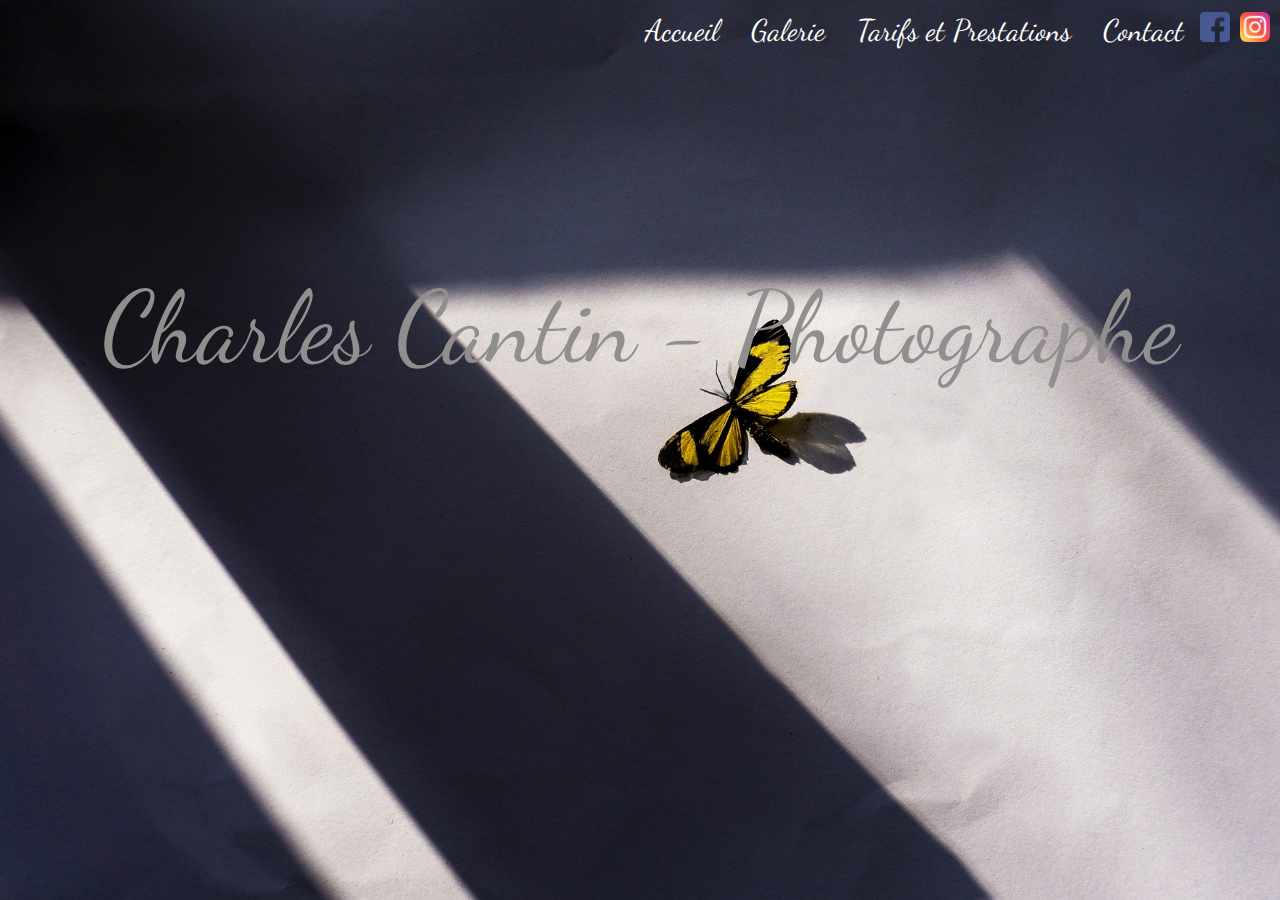
<file: index.html>
<!DOCTYPE html>
<html lang="fr">
<head>
  <meta charset="UTF-8">
  <meta name="viewport" content="width=device-width, initial-scale=1.0">
  <meta name="description" content="Conserver la memoire de vos meilleurs moments"/>
  <title>Charles Cantin Photographe</title>
  <link rel="stylesheet" href="Bootstrap/css/bootstrap.min.css">
  <link rel="stylesheet" href="style.css">
</head>
<body>
  <header>
    <ul class="nav justify-content-end">
      <li class="nav-item">
        <a class="nav-link active" aria-current="page" href="index.html">Accueil</a>
      </li>
      <li class="nav-item">
        <a class="nav-link" href="Galerie.html">Galerie</a>
      </li>
      <li class="nav-item">
        <a class="nav-link" href="Tarifs & Prestations.html">Tarifs et Prestations</a>
      </li>
      <li class="nav-item">
        <a class="nav-link" href="Contact.html">Contact</a>
      </li>
      <li class="nav-item">
      <a class="navbar-brand" href="https://www.flaticon.com/free-icons/facebook">
        <img src="src/facebook.png" alt="Facebook icons created by Pixel perfect - Flaticon" class="icons">
      </a>
      </li>
      <li class="nav-item">
      <a class="navbar-brand" href="https://www.flaticon.com/free-icons/instagram">
        <img src="src/instagram.png" alt="Instagram icons created by Pixel perfect - Flaticon" class="icons">
      </a>
      </li>
    </ul>
  </header>
    <main>
      <div class="maintitle">
        <p>Charles Cantin - Photographe</p>
      </div>
    </main>
    
    <script src="Bootstrap/js/bootstrap.bundle.min.js"></script>

</body>
</html>
</file>
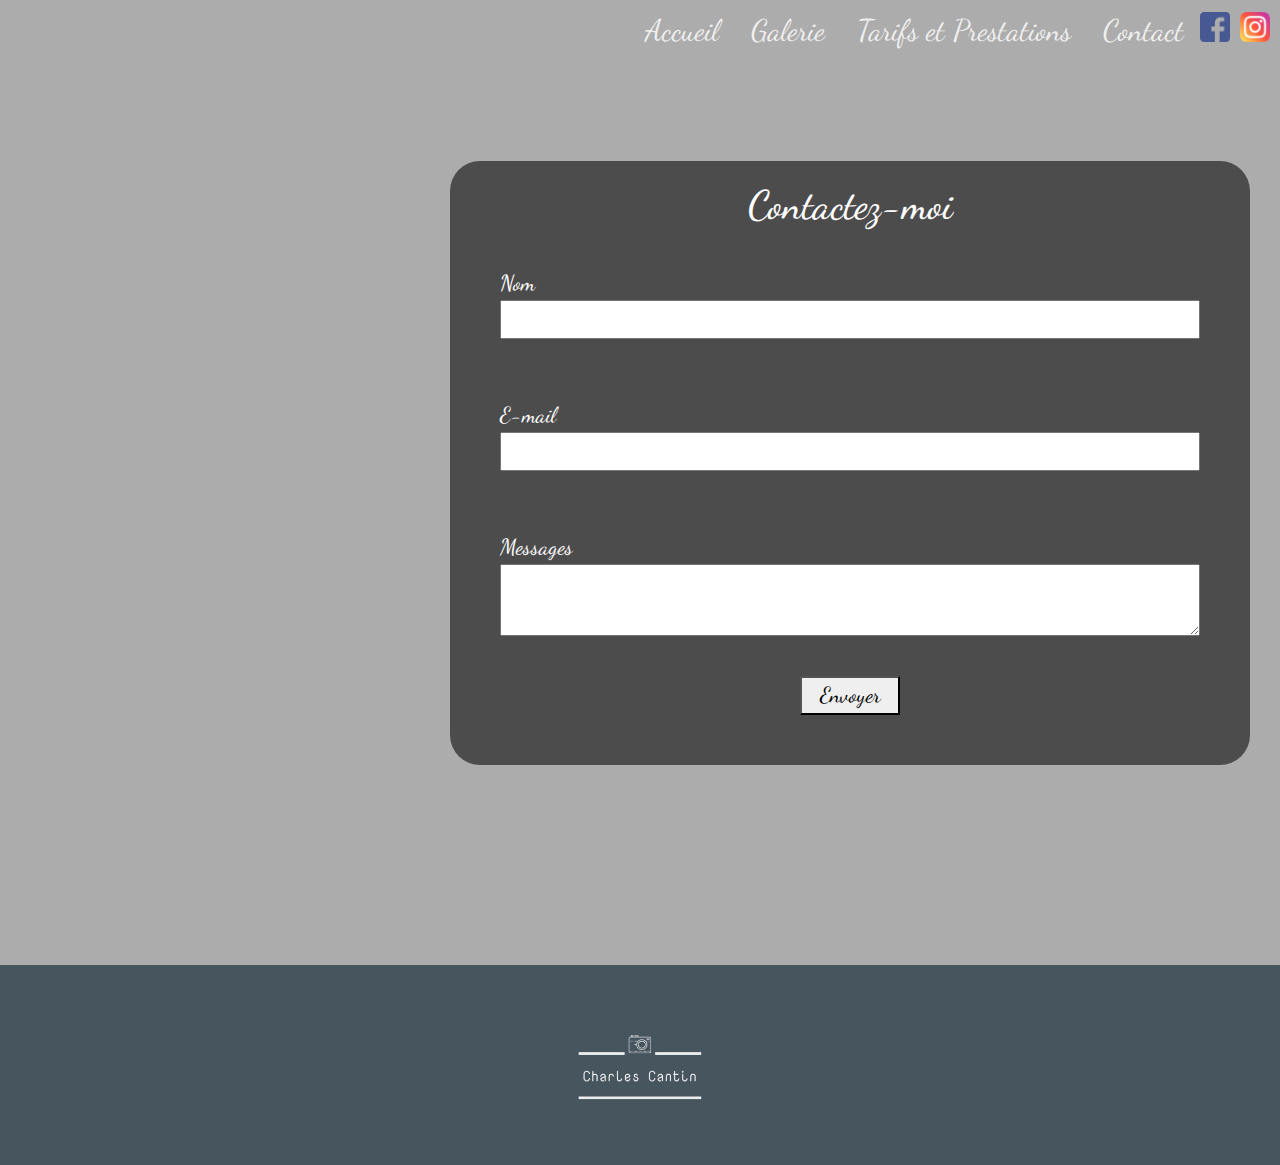
<file: Contact.html>
<!DOCTYPE html>
<html lang="fr">
<head>
  <meta charset="UTF-8">
  <meta name="viewport" content="width=device-width, initial-scale=1.0">
  <meta name="description" content="Conserver la memoire de vos meilleurs moments"/>
  <title>Charles Cantin Photographe</title>
  <link rel="stylesheet" href="Bootstrap/css/bootstrap.min.css">
  <link rel="stylesheet" href="style2.css">
</head>
<body>
  <header>
    <ul class="nav justify-content-end">
      <li class="nav-item">
        <a class="nav-link active" aria-current="page" href="index.html">Accueil</a>
      </li>
      <li class="nav-item">
        <a class="nav-link" href="Galerie.html">Galerie</a>
      </li>
      <li class="nav-item">
        <a class="nav-link" href="Tarifs & Prestations.html">Tarifs et Prestations</a>
      </li>
      <li class="nav-item">
        <a class="nav-link" href="Contact.html">Contact</a>
      </li>
      <li class="nav-item">
        <a class="navbar-brand" href="https://www.flaticon.com/free-icons/facebook">
          <img src="src/facebook.png" alt="Facebook icons created by Pixel perfect - Flaticon" class="icons">
        </a>
        </li>
        <li class="nav-item">
        <a class="navbar-brand" href="https://www.flaticon.com/free-icons/instagram">
          <img src="src/instagram.png" alt="Instagram icons created by Pixel perfect - Flaticon" class="icons">
        </a>
        </li>
    </ul>
  </header>
    <main class="contactform">
      <h1 class="text-center">Contactez-moi</h1>
      <form
          action="https://formspree.io/f/xoqzybny"
          method="POST"
          >
      <label>
            Nom<br>
            <input type="name" name="name" maxlength="20" required>
        </label><br>
      <label>
          E-mail<br>
          <input type="email" name="email" required>
      </label><br>
      <label>
          Messages<br>
          <textarea name="message" maxlength="300" required></textarea>
      </label><br>
      <button type="submit" class="button">Envoyer</button>
      </form>
    </main>

    <script src="Bootstrap/js/bootstrap.bundle.min.js"></script>
</body>
<footer><div class="logo text-center"><img src="src/logo.JPG" alt="logo" width="200" height="200"></div></footer>
</html>
</file>
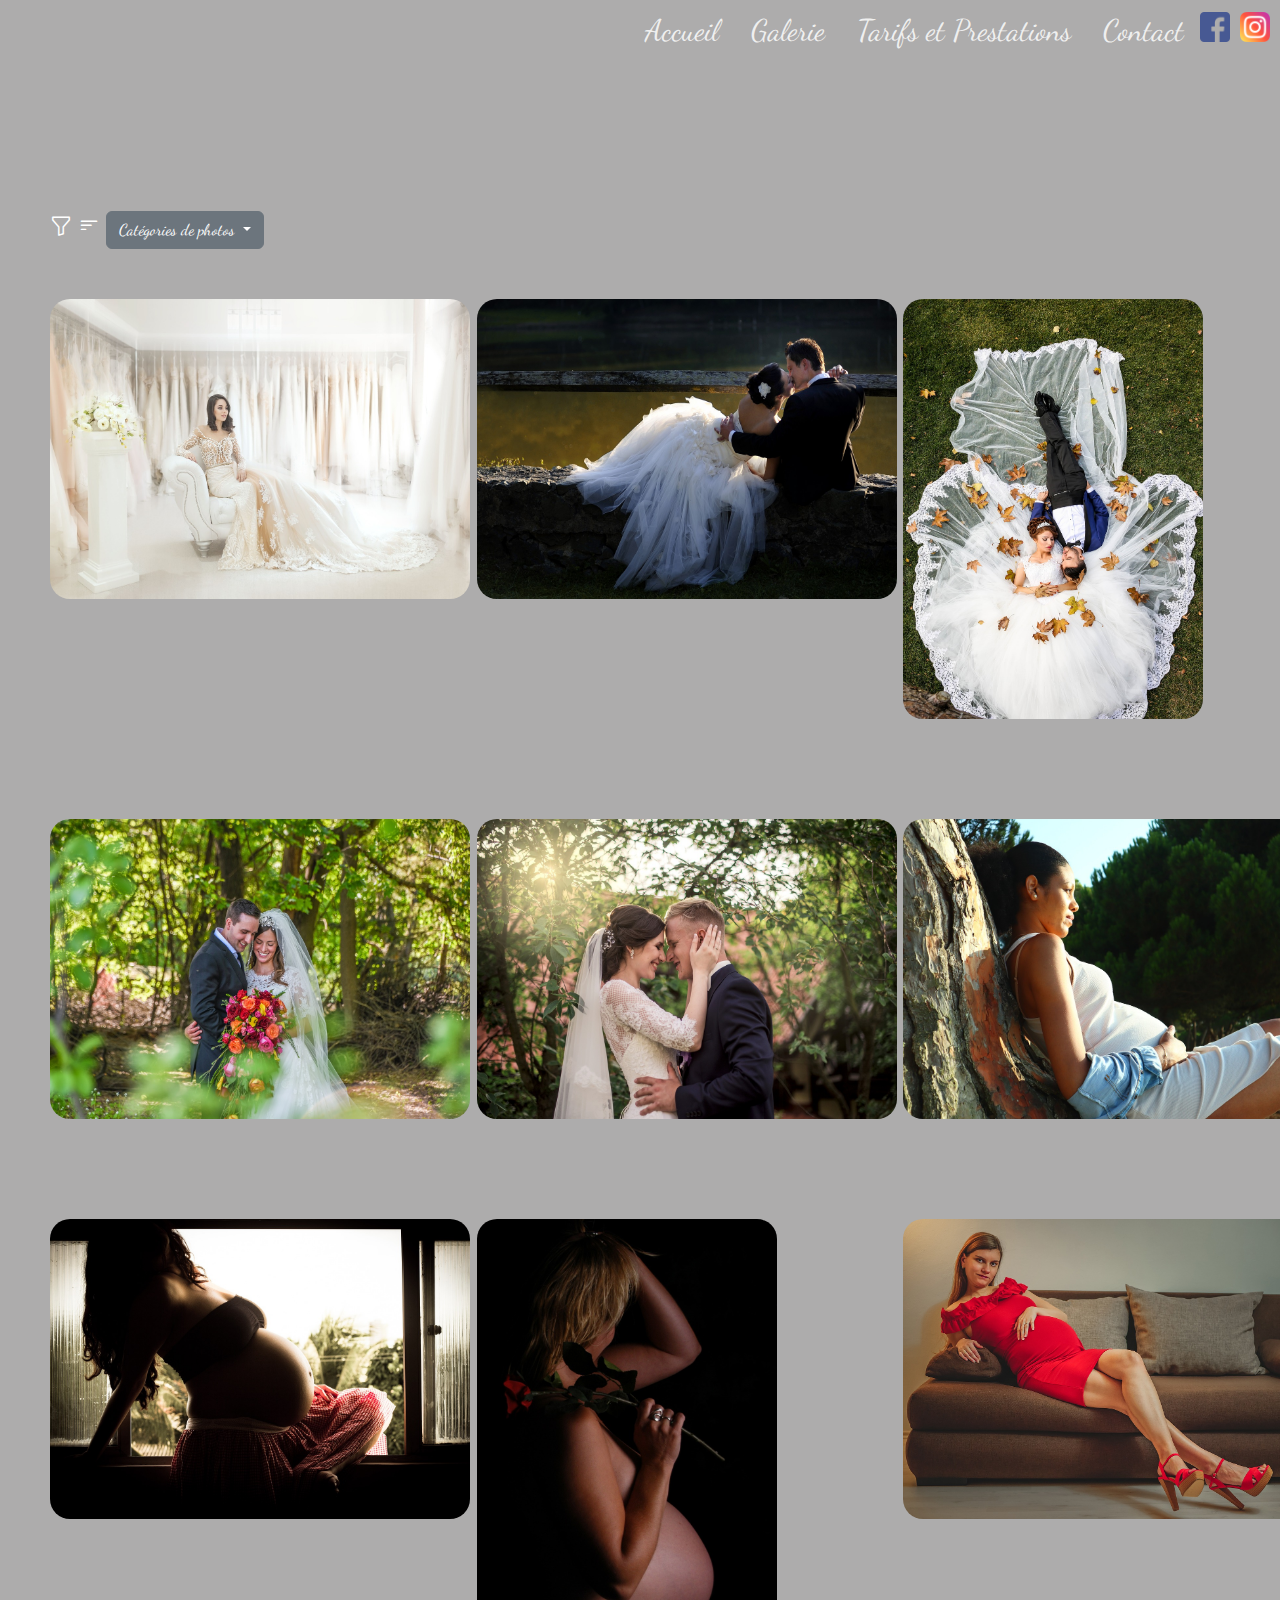
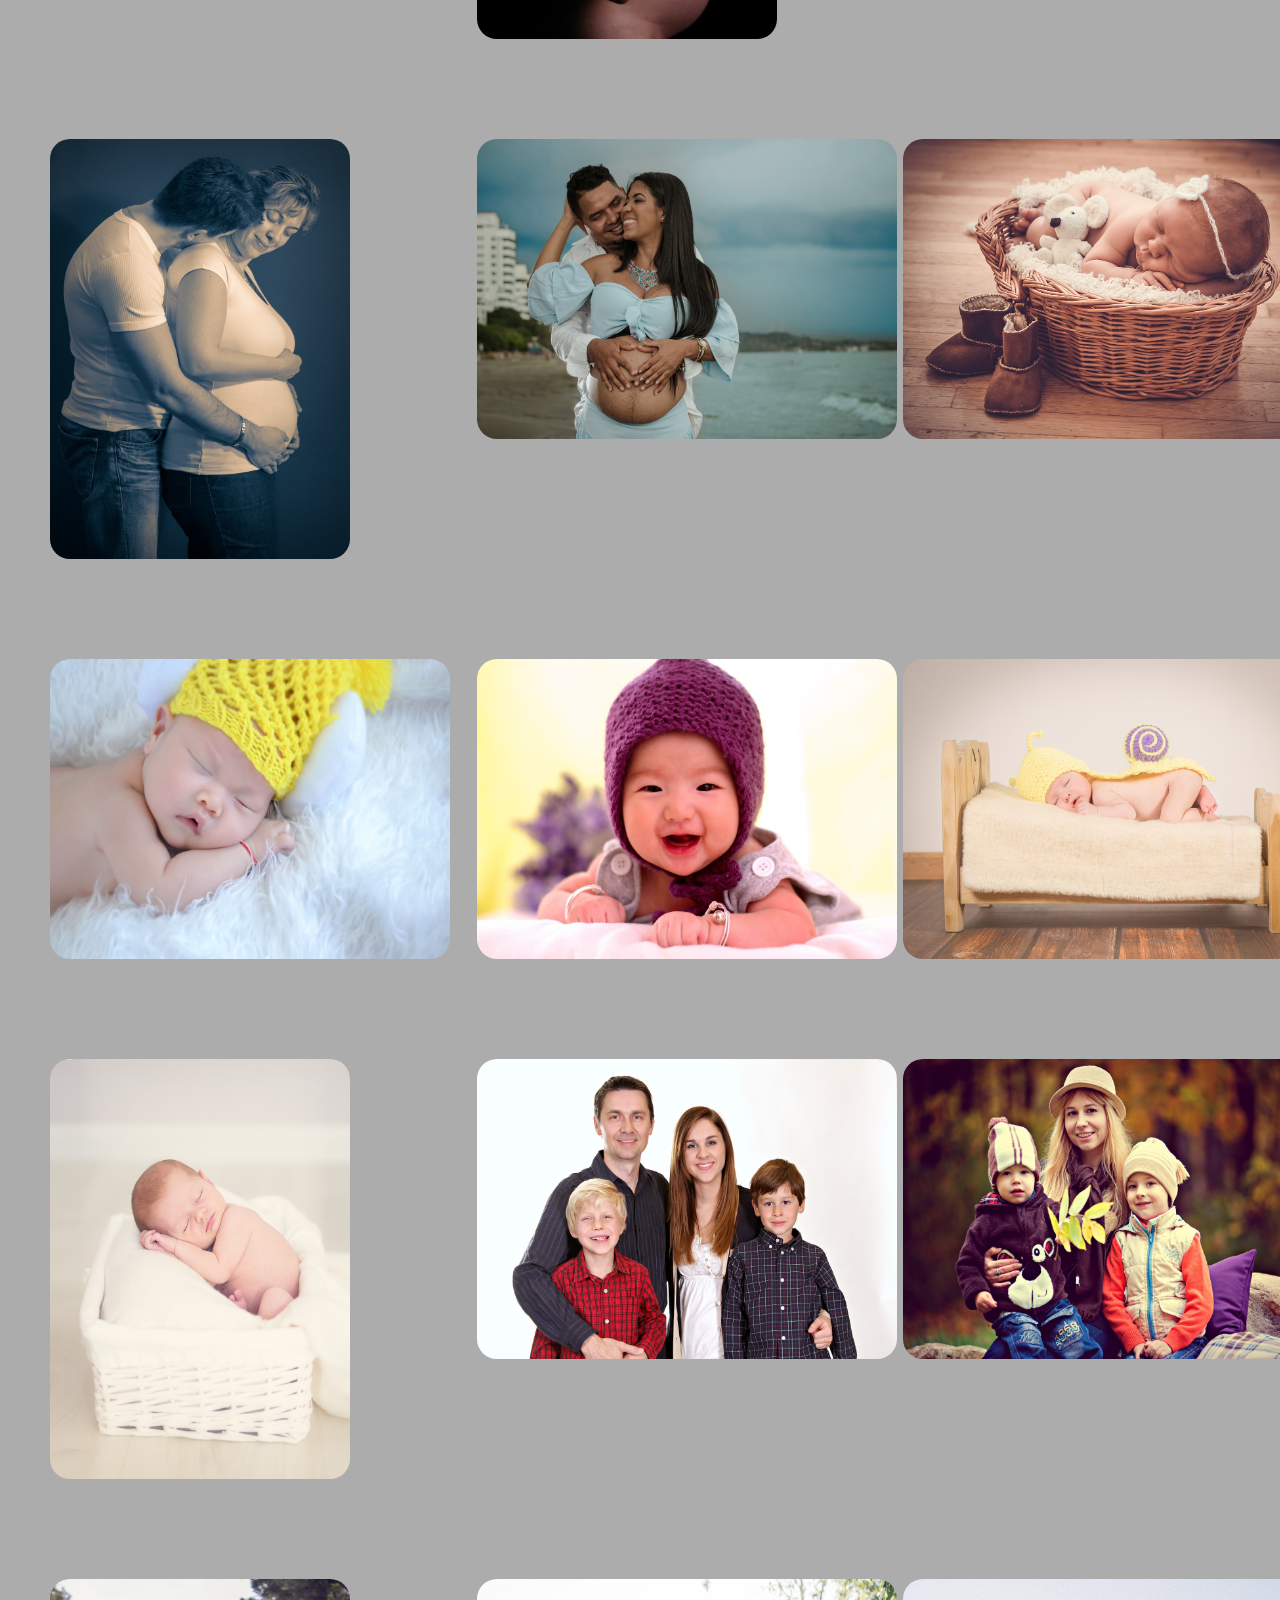
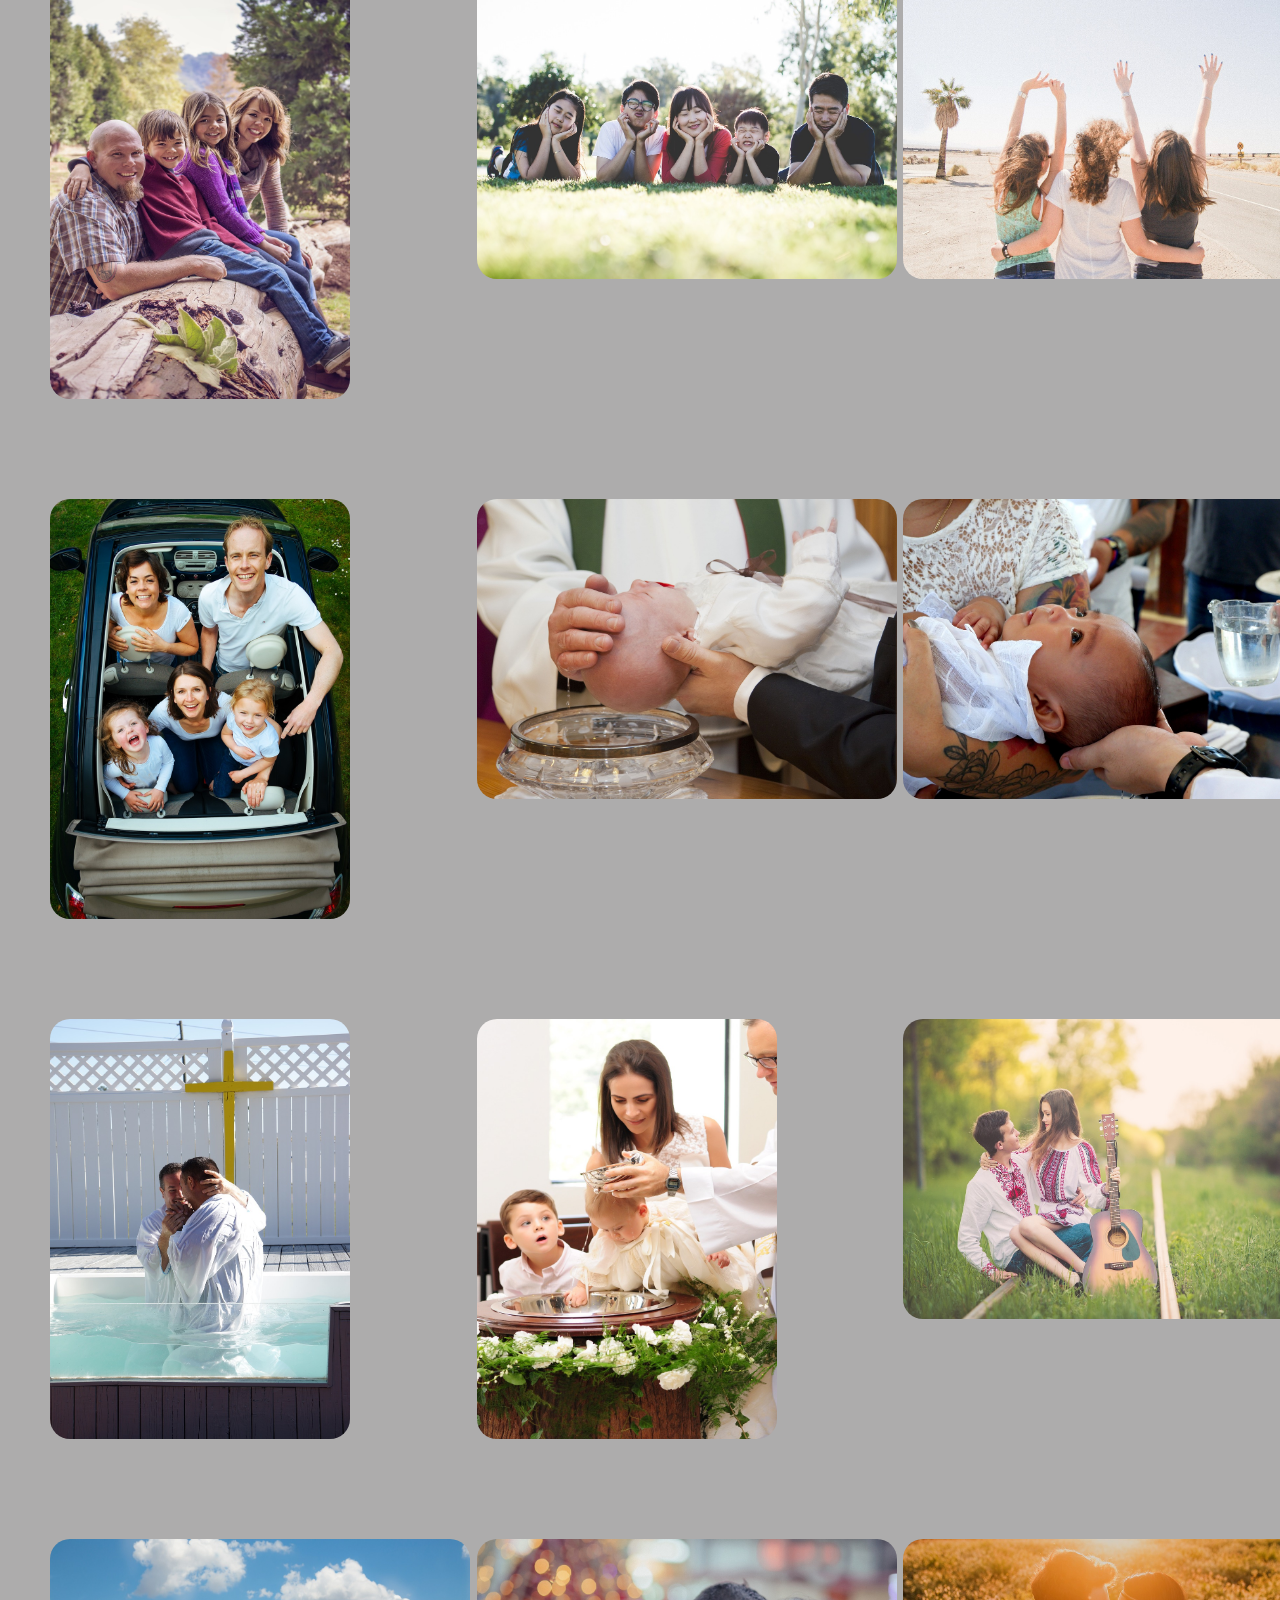
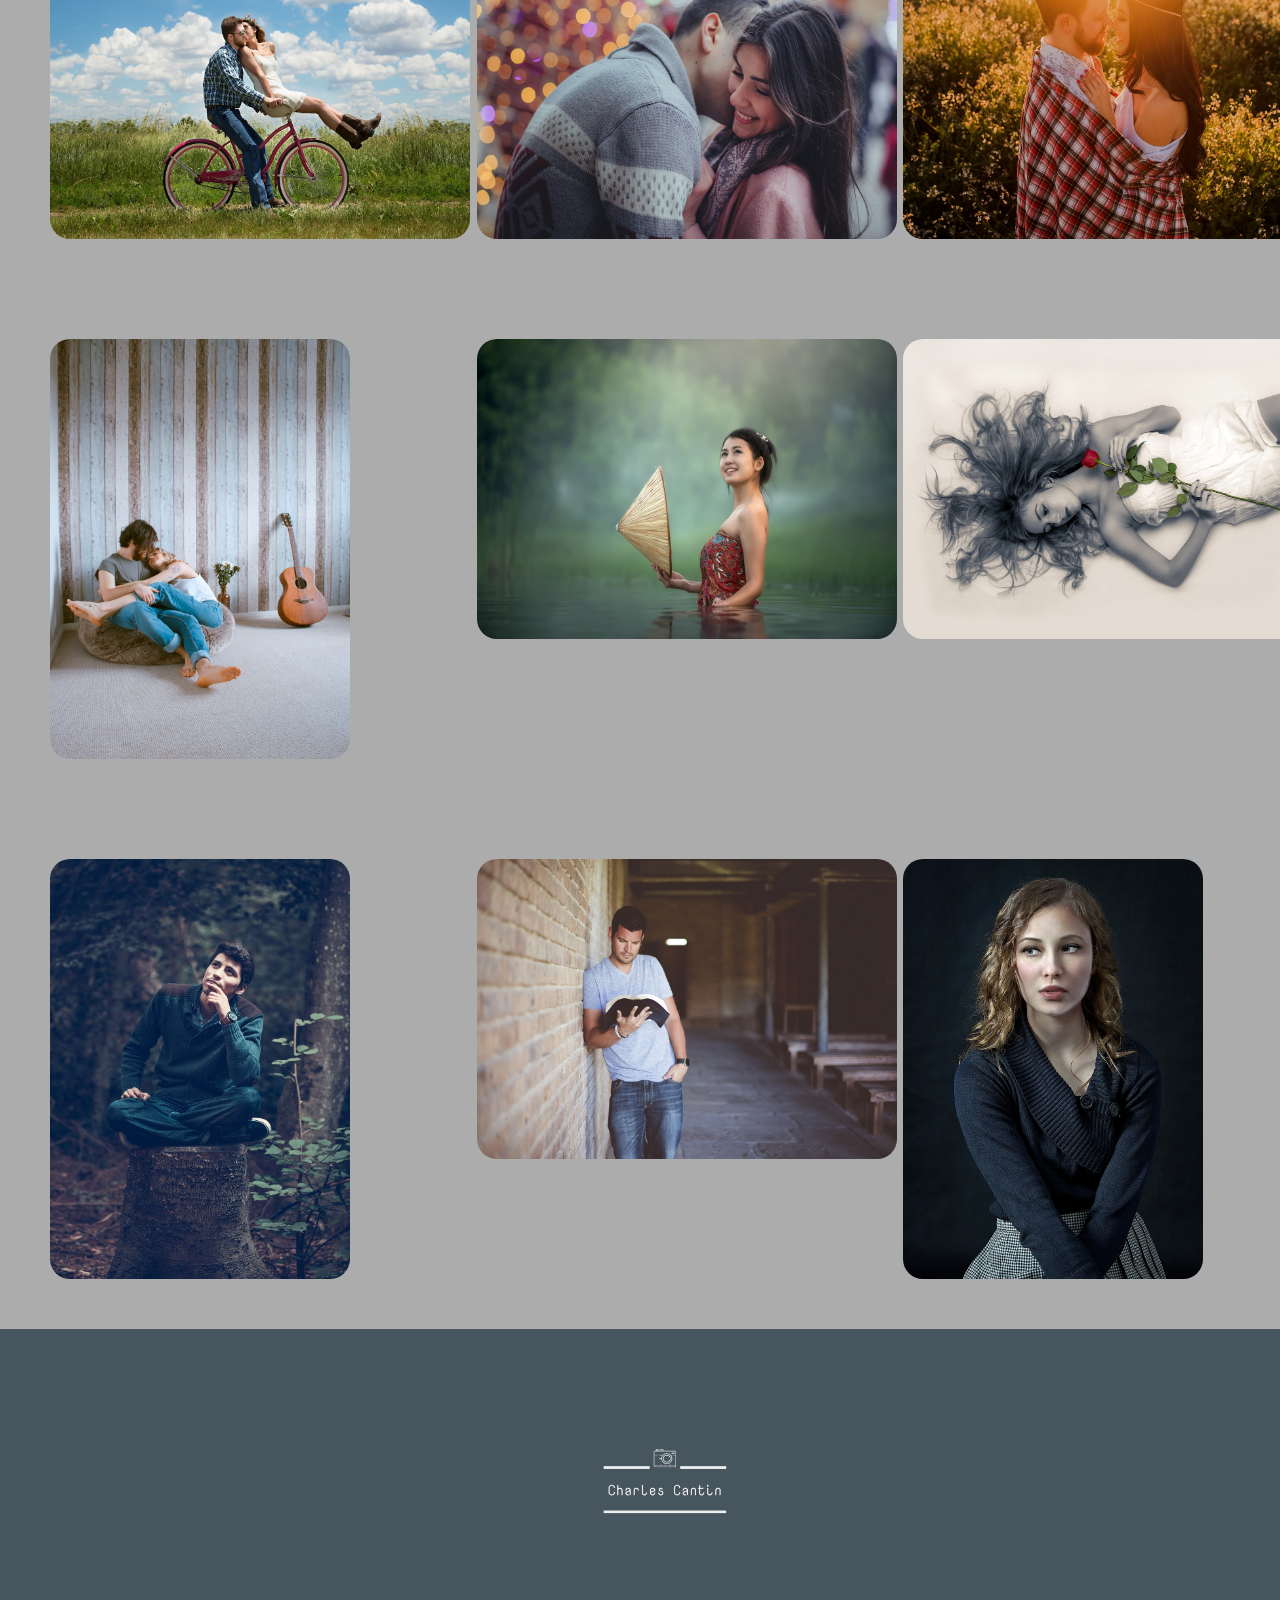
<file: Galerie.html>
<!DOCTYPE html>
<html lang="fr">
<head>
  <meta charset="UTF-8">
  <meta name="viewport" content="width=device-width, initial-scale=1.0">
  <meta name="description" content="Conserver la memoire de vos meilleurs moments"/>
  <title>Charles Cantin Photographe</title>
  <link rel="stylesheet" href="Bootstrap/css/bootstrap.min.css">
  <link rel="stylesheet" href="https://cdn.jsdelivr.net/npm/bootstrap-icons@1.10.5/font/bootstrap-icons.css">
  <link rel="stylesheet" href="stylegallery.css">
</head>
<body>
  <header>
    <ul class="nav justify-content-end">
      <li class="nav-item">
        <a class="nav-link active" aria-current="page" href="index.html">Accueil</a>
      </li>
      <li class="nav-item">
        <a class="nav-link" href="Galerie.html">Galerie</a>
      </li>
      <li class="nav-item">
        <a class="nav-link" href="Tarifs & Prestations.html">Tarifs et Prestations</a>
      </li>
      <li class="nav-item">
        <a class="nav-link" href="Contact.html">Contact</a>
      </li>
      <li class="nav-item">
        <a class="navbar-brand" href="https://www.flaticon.com/free-icons/facebook">
          <img src="src/facebook.png" alt="Facebook icons created by Pixel perfect - Flaticon" class="icons">
        </a>
        </li>
        <li class="nav-item">
        <a class="navbar-brand" href="https://www.flaticon.com/free-icons/instagram">
          <img src="src/instagram.png" alt="Instagram icons created by Pixel perfect - Flaticon" class="icons">
        </a>
        </li>
    </ul>
  </header>
    <main>
      <div class="dropdown menu">
        <i class="bi bi-funnel"></i>
        <i class="bi bi-filter-left"></i>
        <button class="btn btn-secondary dropdown-toggle" id="ddFilter" type="button" data-bs-toggle="dropdown" aria-expanded="false">
          Catégories de photos
        </button>
        
        <ul id="myBtnContainer" class="dropdown-menu dropdown-menu-dark">
            <li><button class="dropdown-item active" onclick="filterSelection('mariage')">Mariage</button></li>
            <li><button class="dropdown-item" onclick="filterSelection('pregnancy')"> Grossesse</button></li>
            <li><button class="dropdown-item" onclick="filterSelection('baby')"> Bébé</button></li>
            <li><button class="dropdown-item" onclick="filterSelection('family')"> Famille</button></li>
            <li><button class="dropdown-item" onclick="filterSelection('baptism')"> Baptême</button></li>
            <li><button class="dropdown-item" onclick="filterSelection('couple')"> Couple</button></li>
            <li><button class="dropdown-item" onclick="filterSelection('portrait')"> Portrait</button></li>
        
        </ul>
      </div>
      <!-- Portfolio Gallery Grid -->
      <div class="row col-md-12">
        
        <div class="col-lg-4 col-md-6 col-sm-12 show colume mariage">
            <img src="src/Mariage-2.jpg" alt="photo non disponible" class="photovert">
        </div>
        
        <div class="col-lg-4 col-md-6 col-sm-12 show colume mariage">
            <img src="src/Mariage-3.jpg" alt="photo non disponible" class="photovert">
        </div>
        
        <div class="col-lg-4 col-md-6 col-sm-12 show colume mariage">
            <img src="src/Mariage-4.jpg" alt="photo non disponible" class="photohori">
        </div>
      
      
        
        <div class="col-lg-4 col-md-6 col-sm-12 show colume mariage">
            <img src="src/Mariage-5.jpg" alt="photo non disponible" class="photovert">
        </div>
        
        <div class="col-lg-4 col-md-6 col-sm-12 show colume mariage">
            <img src="src/Mariage.jpg" alt="photo non disponible" class="photovert">
        </div>
        
        <div class="col-lg-4 col-md-6 col-sm-12 show colume pregnancy">
            <img src="src/Grossesse-2.jpg" alt="photo non disponible" class="photovert">
        </div>
      
      
        
        <div class="col-lg-4 col-md-6 col-sm-12 show colume pregnancy">
            <img src="src/Grossesse-3.jpg" alt="photo non disponible" class="photovert">
        </div>
        
        <div class="col-lg-4 col-md-6 col-sm-12 show colume pregnancy">
            <img src="src/Grossesse-4.jpg" alt="photo non disponible" class="photohori">
        </div>
        
        <div class="col-lg-4 col-md-6 col-sm-12 show colume pregnancy">
            <img src="src/Grossesse-5.jpg" alt="photo non disponible" class="photospec">
        </div>
      
      
        
        <div class="col-lg-4 col-md-6 col-sm-12 show colume pregnancy">
            <img src="src/Grossesse-6.jpg" alt="photo non disponible" class="photohori">
        </div>
        
        <div class="col-lg-4 col-md-6 col-sm-12 show colume pregnancy">
            <img src="src/Grossesse.jpg" alt="photo non disponible" class="photovert">
        </div>
        
        <div class="col-lg-4 col-md-6 col-sm-12 show colume baby">
            <img src="src/Bébé-2.jpg" alt="photo non disponible" class="photovert">
        </div>
      
      
        
        <div class="col-lg-4 col-md-6 col-sm-12 show colume baby">
            <img src="src/Bébé-3.jpg" alt="photo non disponible" class="photospec">
        </div>
        
        <div class="col-lg-4 col-md-6 col-sm-12 show colume baby">
            <img src="src/Bébé-4.jpg" alt="photo non disponible" class="photovert">
        </div>
        
        <div class="col-lg-4 col-md-6 col-sm-12 show colume baby">
            <img src="src/Bébé-5.jpg" alt="photo non disponible" class="photovert">
        </div>
      
      
        
        <div class="col-lg-4 col-md-6 col-sm-12 show colume baby">
            <img src="src/Bébé.jpg" alt="photo non disponible" class="photohori">
        </div>
        
        <div class="col-lg-4 col-md-6 col-sm-12 show colume family">
            <img src="src/Famille-2.jpg" alt="photo non disponible" class="photovert">
        </div>
        
        <div class="col-lg-4 col-md-6 col-sm-12 show colume family">
            <img src="src/Famille-3.jpg" alt="photo non disponible" class="photovert">
        </div>
      
      
        
        <div class="col-lg-4 col-md-6 col-sm-12 show colume family">
            <img src="src/Famille-4.jpg" alt="photo non disponible" class="photohori">
        </div>
        
        <div class="col-lg-4 col-md-6 col-sm-12 show colume family">
            <img src="src/Famille-5.jpg" alt="photo non disponible" class="photovert">
        </div>
        
        <div class="col-lg-4 col-md-6 col-sm-12 show colume family">
            <img src="src/Famille-6.jpg" alt="photo non disponible" class="photovert">
        </div>
      
      
        
        <div class="col-lg-4 col-md-6 col-sm-12 show colume family">
            <img src="src/Famille.jpg" alt="photo non disponible" class="photohori">
        </div>
        
        <div class="col-lg-4 col-md-6 col-sm-12 show colume baptism">
            <img src="src/Baptême-2.jpg" alt="photo non disponible" class="photovert">
        </div>
        
        <div class="col-lg-4 col-md-6 col-sm-12 show colume baptism">
            <img src="src/Baptême-3.jpg" alt="photo non disponible" class="photovert">
        </div>
      
      
        
        <div class="col-lg-4 col-md-6 col-sm-12 show colume baptism">
            <img src="src/Baptême-4.jpg" alt="photo non disponible" class="photohori">
        </div>
        
        <div class="col-lg-4 col-md-6 col-sm-12 show colume baptism">
            <img src="src/Baptême.jpg" alt="photo non disponible" class="photohori">
        </div>
        
        <div class="col-lg-4 col-md-6 col-sm-12 show colume couple">
            <img src="src/Couple-2.jpg" alt="photo non disponible" class="photovert">
        </div>
      
      
        
        <div class="col-lg-4 col-md-6 col-sm-12 show colume couple">
            <img src="src/Couple-3.jpg" alt="photo non disponible" class="photovert">
        </div>
        
        <div class="col-lg-4 col-md-6 col-sm-12 show colume couple">
            <img src="src/Couple-4.jpg" alt="photo non disponible" class="photovert">
        </div>
        
        <div class="col-lg-4 col-md-6 col-sm-12 show colume couple">
            <img src="src/Couple-5.jpg" alt="photo non disponible" class="photovert">
        </div>
      
      
        
        <div class="col-lg-4 col-md-6 col-sm-12 show colume couple">
            <img src="src/Couple.jpg" alt="photo non disponible" class="photohori">
        </div>
        
        <div class="col-lg-4 col-md-6 col-sm-12 show colume portrait">
            <img src="src/Portrait-2.jpg" alt="photo non disponible" class="photovert">
        </div>
        
        <div class="col-lg-4 col-md-6 col-sm-12 show colume portrait">
            <img src="src/Portrait-3.jpg" alt="photo non disponible" class="photovert">
        </div>
      
      
        
        <div class="col-lg-4 col-md-6 col-sm-12 show colume portrait">
            <img src="src/Portrait-4.jpg" alt="photo non disponible" class="photohori">
        </div>
        
        <div class="col-lg-4 col-md-6 col-sm-12 show colume portrait">
            <img src="src/Portrait-5.jpg" alt="photo non disponible" class="photovert">
        </div>
        
        <div class="col-lg-4 col-md-6 col-sm-12 show colume portrait">
            <img src="src/Portrait.jpg" alt="photo non disponible" class="photohori">
        </div>
      </div>
    </main>

    <script src="Bootstrap/js/bootstrap.bundle.min.js"></script>
    <script src="index.js"></script>
</body>
<footer><div class="logo text-center"><img src="src/logo.JPG" alt="logo" width="200" height="200"></div></footer>
</html>
</file>
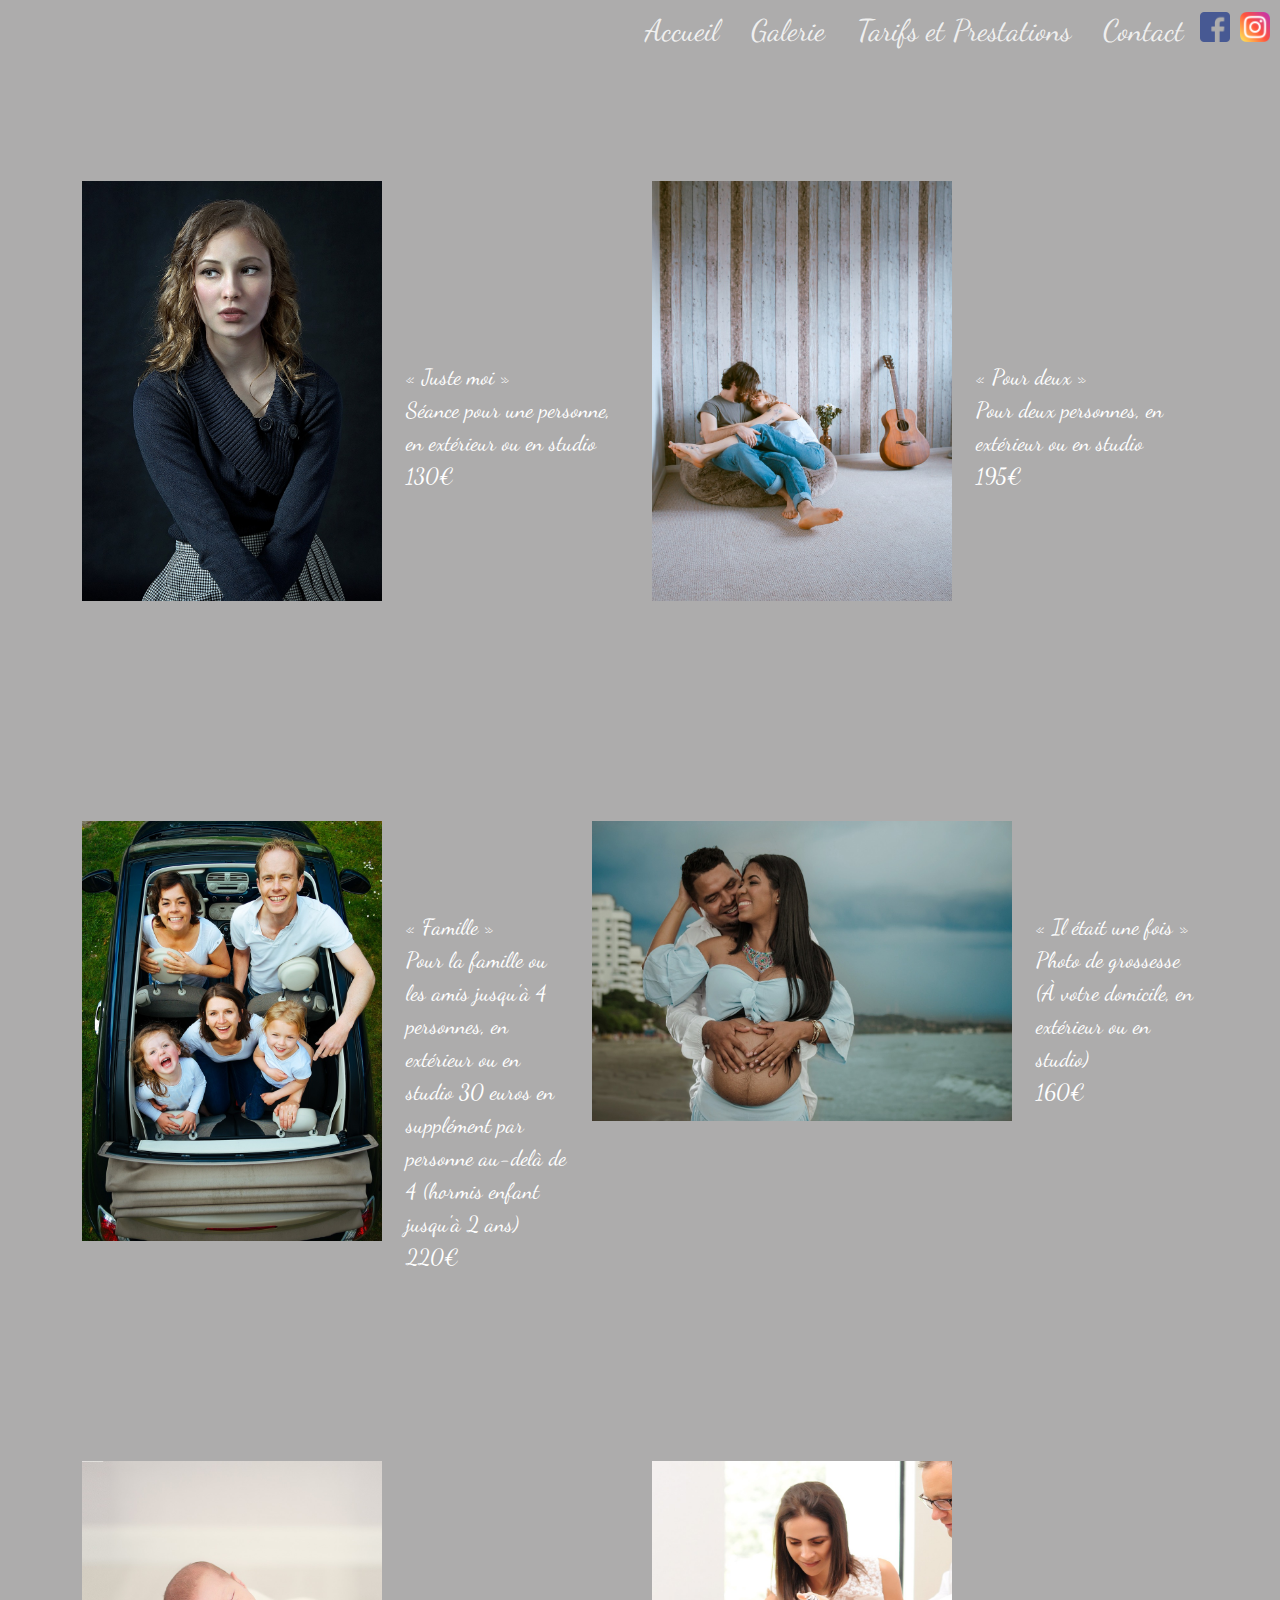
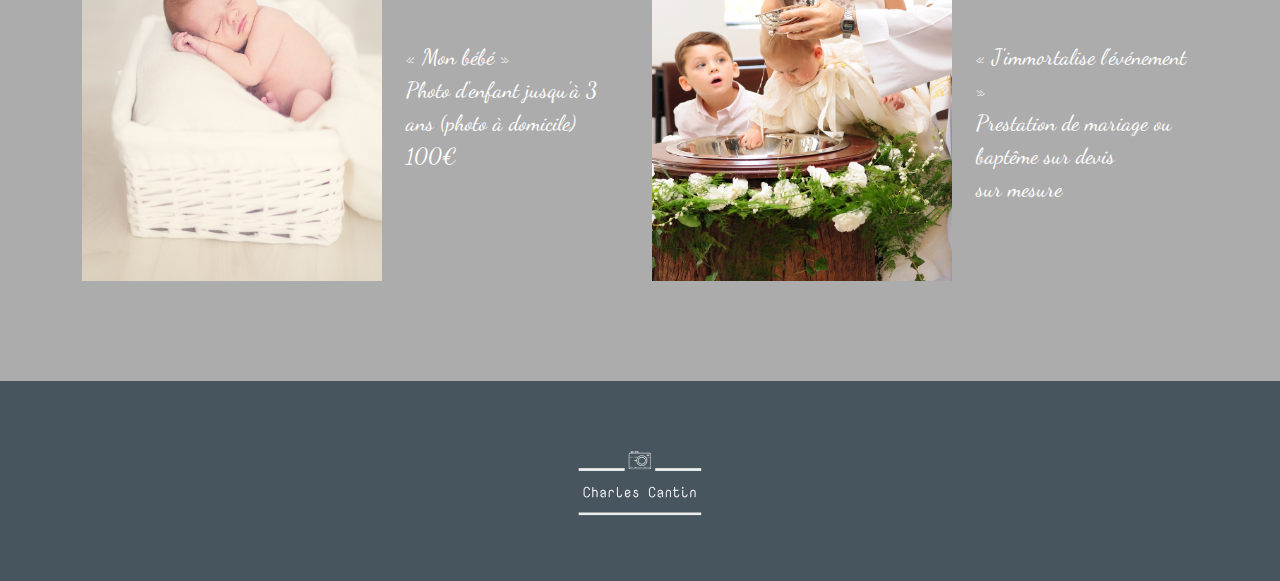
<file: Tarifs & Prestations.html>
<!DOCTYPE html>
<html lang="fr">
<head>
  <meta charset="UTF-8">
  <meta name="viewport" content="width=device-width, initial-scale=1.0">
  <title>Tarifs et Prestations</title>
  <link rel="stylesheet" href="Bootstrap/css/bootstrap.min.css">
  <link rel="stylesheet" href="style2.css">
</head>
<body>
  <header>
    <ul class="nav justify-content-end">
      <li class="nav-item">
        <a class="nav-link active" aria-current="page" href="index.html">Accueil</a>
      </li>
      <li class="nav-item">
        <a class="nav-link" href="Galerie.html">Galerie</a>
      </li>
      <li class="nav-item">
        <a class="nav-link" href="Tarifs & Prestations.html">Tarifs et Prestations</a>
      </li>
      <li class="nav-item">
        <a class="nav-link" href="Contact.html">Contact</a>
      </li>
      <li class="nav-item">
        <a class="navbar-brand" href="https://www.flaticon.com/free-icons/facebook">
          <img src="src/facebook.png" alt="Facebook icons created by Pixel perfect - Flaticon" class="icons">
        </a>
        </li>
        <li class="nav-item">
        <a class="navbar-brand" href="https://www.flaticon.com/free-icons/instagram">
          <img src="src/instagram.png" alt="Instagram icons created by Pixel perfect - Flaticon" class="icons">
        </a>
        </li>
    </ul>
  </header>
    <main>
      <div class="container text-center">
        <div class="row">
          <div class="col photos"><img src="src/Portrait.jpg" alt="Juste moi" class="photohori"></div>
          <div class="col description">« Juste moi »<br>Séance pour une personne, en extérieur ou en studio<br>130€</div>
          <div class="col photos"><img src="src/Couple.jpg" alt="Pour deux" class="photohori"></div>
          <div class="col description">« Pour deux »<br>Pour deux personnes, en extérieur ou en studio<br>195€</div>
        </div>
        <div class="row">
          <div class="col photos"><img src="src/Famille.jpg" alt="Famille" class="photohori"></div>
          <div class="col description2">« Famille »<br>Pour la famille ou les amis jusqu'à 4 personnes, en extérieur ou en studio
            30 euros en supplément par personne au-delà de 4 (hormis enfant jusqu'à 2 ans)<br>220€</div>
          <div class="col photos"><img src="src/Grossesse.jpg" alt="Il était une fois" class="photovert"></div>
          <div class="col description3">« Il était une fois »<br>Photo de grossesse (À votre domicile, en extérieur ou en studio)<br>160€</div>
        </div>
        <div class="row">
          <div class="col photos"><img src="src/Bébé.jpg" alt="Mon bébé" class="photohori"></div>
          <div class="col description">« Mon bébé »<br>Photo d'enfant jusqu'à 3 ans (photo à domicile)<br>100€</div>
          <div class="col photos"><img src="src/Baptême.jpg" alt="J'immortalise l'événement" class="photohori"></div>
          <div class="col description">« J'immortalise l'événement »<br>Prestation de mariage ou baptême sur devis<br>sur mesure</div>
        </div>
      </div>
    </main>

    <script src="Bootstrap/js/bootstrap.bundle.min.js"></script>
</body>
<footer><div class="logo text-center"><img src="src/logo.JPG" alt="logo" width="200" height="200"></div></footer>
</html>
</file>
<file: style.css>
@import url('https://fonts.googleapis.com/css2?family=Dancing+Script:wght@600&display=swap');

body {
    background-image: url("src/homepage.jpg");
    background-repeat: no-repeat;
    background-attachment: fixed;
    background-size: cover;
    background-position: center;
    font-family: 'Dancing Script', cursive;
    color: rgb(145, 142, 142);
    font-size: 50px;
}

header {
    font-family: 'Dancing Script', cursive;
    font-size: 15px;
}

/* unvisited link */
a:link {
    color: white;
  }
  
  /* visited link */
a:visited {
    color: rgb(173, 138, 184);
  }

.nav>li>a:hover {
    color: rgb(79, 151, 160);
  }

div.maintitle {
    text-align: center;
    margin-top: 50%;
}

.icons {
    margin-right: 5px;
    width: 20px;
    height: 20px;
}

@media screen and (min-width: 768px) {
  body {
    font-size: 80px;
  }

  header {
    font-size: 30px;
  }

  div.maintitle {
    text-align: center;
    margin-top: 50%;
  }

  .icons {
    margin-right: 10px;
    width: 30px;
    height: 30px;
  }
}


@media screen and (min-width: 992px) {
  body {
    font-size: 100px;
  }

  header {
    font-size: 30px;
  }

  div.maintitle {
    text-align: center;
    margin-top: 15%;
  }

  .icons {
    margin-right: 10px;
    width: 30px;
    height: 30px;
  }
}
</file>
<file: style2.css>
@import url('https://fonts.googleapis.com/css2?family=Dancing+Script:wght@600&display=swap');

header {
    font-family: 'Dancing Script', cursive;
    font-size: 15px;
}

body {
  background-color: rgba(108, 106, 106, 0.558);
  font-family: 'Dancing Script', cursive;
  font-size: 15px;
  color: rgb(255, 255, 255);
}

/* unvisited link */
a:link {
    color: rgba(255, 255, 255, 0.83);
  }
  
  /* visited link */
a:visited {
    color: rgb(134, 106, 143);
  }

.nav>li>a:hover {
    color: rgb(79, 151, 160);
  }

.icons {
  margin-right: 5px;
  width: 20px;
  height: 20px;
}

.photos {
  margin-top: 50px;
  margin-bottom: 10px;
}

.photovert {
  width: 320px;
  height: 200px;
}

.photohori {
  width: 200px;
  height: 320px;
}

.description {
  margin-top: 200px;
  text-align: left;
}

.description2 {
  margin-top: 100px;
  text-align: left;
}

.description3 {
  text-align: left;
}

.contactform {
  background-color: rgba(0, 0, 0, 0.556);
  border-radius: 30px;
  width: 300px;
  margin-left: 45px;
  margin-top: 50px;
  padding-top: 20px;
  margin-bottom: 100px;
}

.button {
  margin-left: 100px;
  margin-bottom: 30px;
  width: 100px;
}

label {
  margin-left: 20px;
  margin-top: 20px;
  margin-bottom: 20px;
}

input[type=name] {
  width: 250px;
}

input[type=email] {
  width: 250px;
}

textarea {
  width: 250px;
}

.logo {
  background-color: #47555e;
}

@media screen and (min-width: 768px) {
  .icons {
    margin-right: 10px;
    width: 30px;
    height: 30px;
  }

  body {
    font-size: 22px;
  }

  header {
    font-size: 30px;
  }

  .photovert {
    width: 420px;
    height: 300px;
  }

  .photohori {
    width: 300px;
    height: 420px;
  }

  .description {
    margin-top: 300px;
    text-align: left;
  }
  
  .description2 {
    margin-top: 210px;
    text-align: left;
  }

  .description3 {
    margin-top: 210px;
    text-align: left;
  }

  .photos {
    margin-top: 120px;
    margin-bottom: 100px;
  }

  .contactform {
    background-color: rgba(0, 0, 0, 0.556);
    border-radius: 30px;
    width: 600px;
    margin-left: 100px;
    margin-top: 120px;
    padding-top: 20px;
    margin-bottom: 80px;
  }

  .button {
    margin-left: 250px;
    margin-bottom: 50px;
    width: 100px;
  }
  
  label {
    margin-left: 30px;
    margin-top: 20px;
    margin-bottom: 30px;
  }
  
  input[type=name] {
    width: 520px;
  }
  
  input[type=email] {
    width: 520px;
  }
  
  textarea {
    width: 520px;
  }
}

@media screen and (min-width: 992px) {
  .icons {
    margin-right: 10px;
    width: 30px;
    height: 30px;
  }

  body {
    font-size: 22px;
  }

  header {
    font-size: 30px;
  }

  .photovert {
    width: 420px;
    height: 300px;
  }

  .photohori {
    width: 300px;
    height: 420px;
  }

  .description {
    margin-top: 300px;
    text-align: left;
  }
  
  .description2 {
    margin-top: 210px;
    text-align: left;
  }

  .description3 {
    margin-top: 210px;
    text-align: left;
  }

  .photos {
    margin-top: 120px;
    margin-bottom: 100px;
  }

  .contactform {
    background-color: rgba(0, 0, 0, 0.556);
    border-radius: 30px;
    width: 800px;
    margin-left: 450px;
    margin-top: 100px;
    padding-top: 20px;
    margin-bottom: 200px;
  }

  .button {
    margin-left: 350px;
    margin-bottom: 50px;
    width: 100px;
  }
  
  label {
    margin-left: 50px;
    margin-top: 30px;
    margin-bottom: 30px;
  }
  
  input[type=name] {
    width: 700px;
  }
  
  input[type=email] {
    width: 700px;
  }
  
  textarea {
    width: 700px;
  }
}
</file>
<file: stylegallery.css>
@import url('https://fonts.googleapis.com/css2?family=Dancing+Script:wght@600&display=swap');

header {
    font-family: 'Dancing Script', cursive;
    font-size: 15px;
}

body {
  background-color: rgba(108, 106, 106, 0.558);
  font-family: 'Dancing Script', cursive;
  font-size: 22px;
  color: rgb(255, 255, 255);
}

/* unvisited link */
a:link {
    color: rgba(255, 255, 255, 0.83);
  }
  
  /* visited link */
a:visited {
    color: rgb(134, 106, 143);
  }

.nav>li>a:hover {
    color: rgb(79, 151, 160);
  }

.logo {
    background-color: #47555e;
  }

div>img {
    margin-top: 30px;
    margin-bottom: 30px;
    margin-left: 30px;
    border-radius: 20px;
}

.photovert {
  width: 320px;
  height: 200px;
}

.photohori {
  width: 200px;
  height: 320px;
}

.photospec {
  width: 280px;
  height: 200px;
}

.icons {
  margin-right: 5px;
  width: 20px;
  height: 20px;
}

.menu {
    margin-top: 50px;
    margin-left: 50px;
}

.row .colume {
    display: none;
}
.row .colume.show {
    display: block;
}


@media screen and (min-width: 768px) {
  .icons {
    margin-right: 10px;
    width: 30px;
    height: 30px;
  }

  header {
    font-size: 30px;
  }

  div>img {
    margin-top: 40px;
    margin-bottom: 40px;
    margin-left: 40px;
    border-radius: 20px;
  }

  .photovert {
    width: 320px;
    height: 200px;
  }

  .photohori {
    width: 200px;
    height: 320px;
  }

  .photospec {
    width: 300px;
    height: 200px;
  }

  .menu {
    margin-top: 150px;
    margin-left: 50px;
  }
}

@media screen and (min-width: 992px) {
  .icons {
    margin-right: 10px;
    width: 30px;
    height: 30px;
  }

  header {
    font-size: 30px;
  }

  div>img {
    margin-top: 50px;
    margin-bottom: 50px;
    margin-left: 50px;
    border-radius: 20px;
  }

  .photovert {
    width: 420px;
    height: 300px;
  }

  .photohori {
    width: 300px;
    height: 420px;
  }

  .photospec {
    width: 400px;
    height: 300px;
  }

  .menu {
    margin-top: 150px;
    margin-left: 50px;
  }
}
</file>
